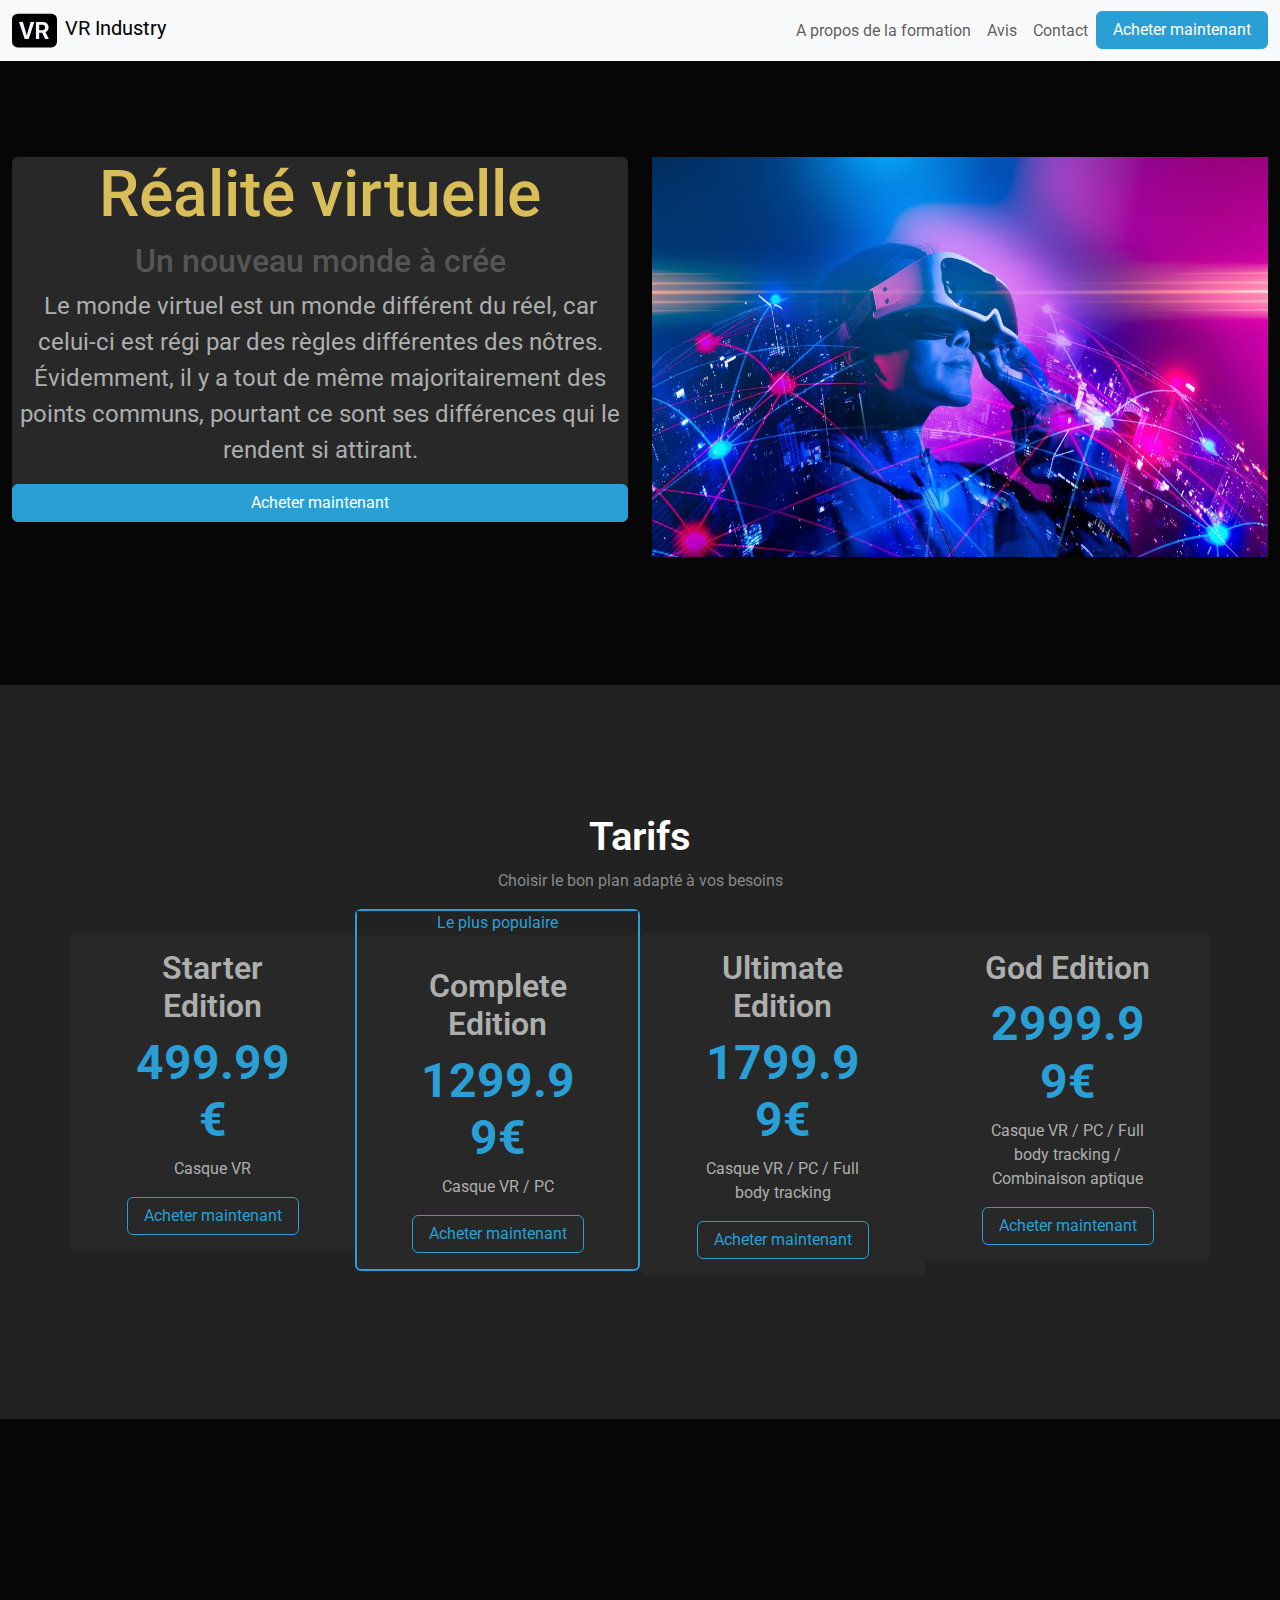
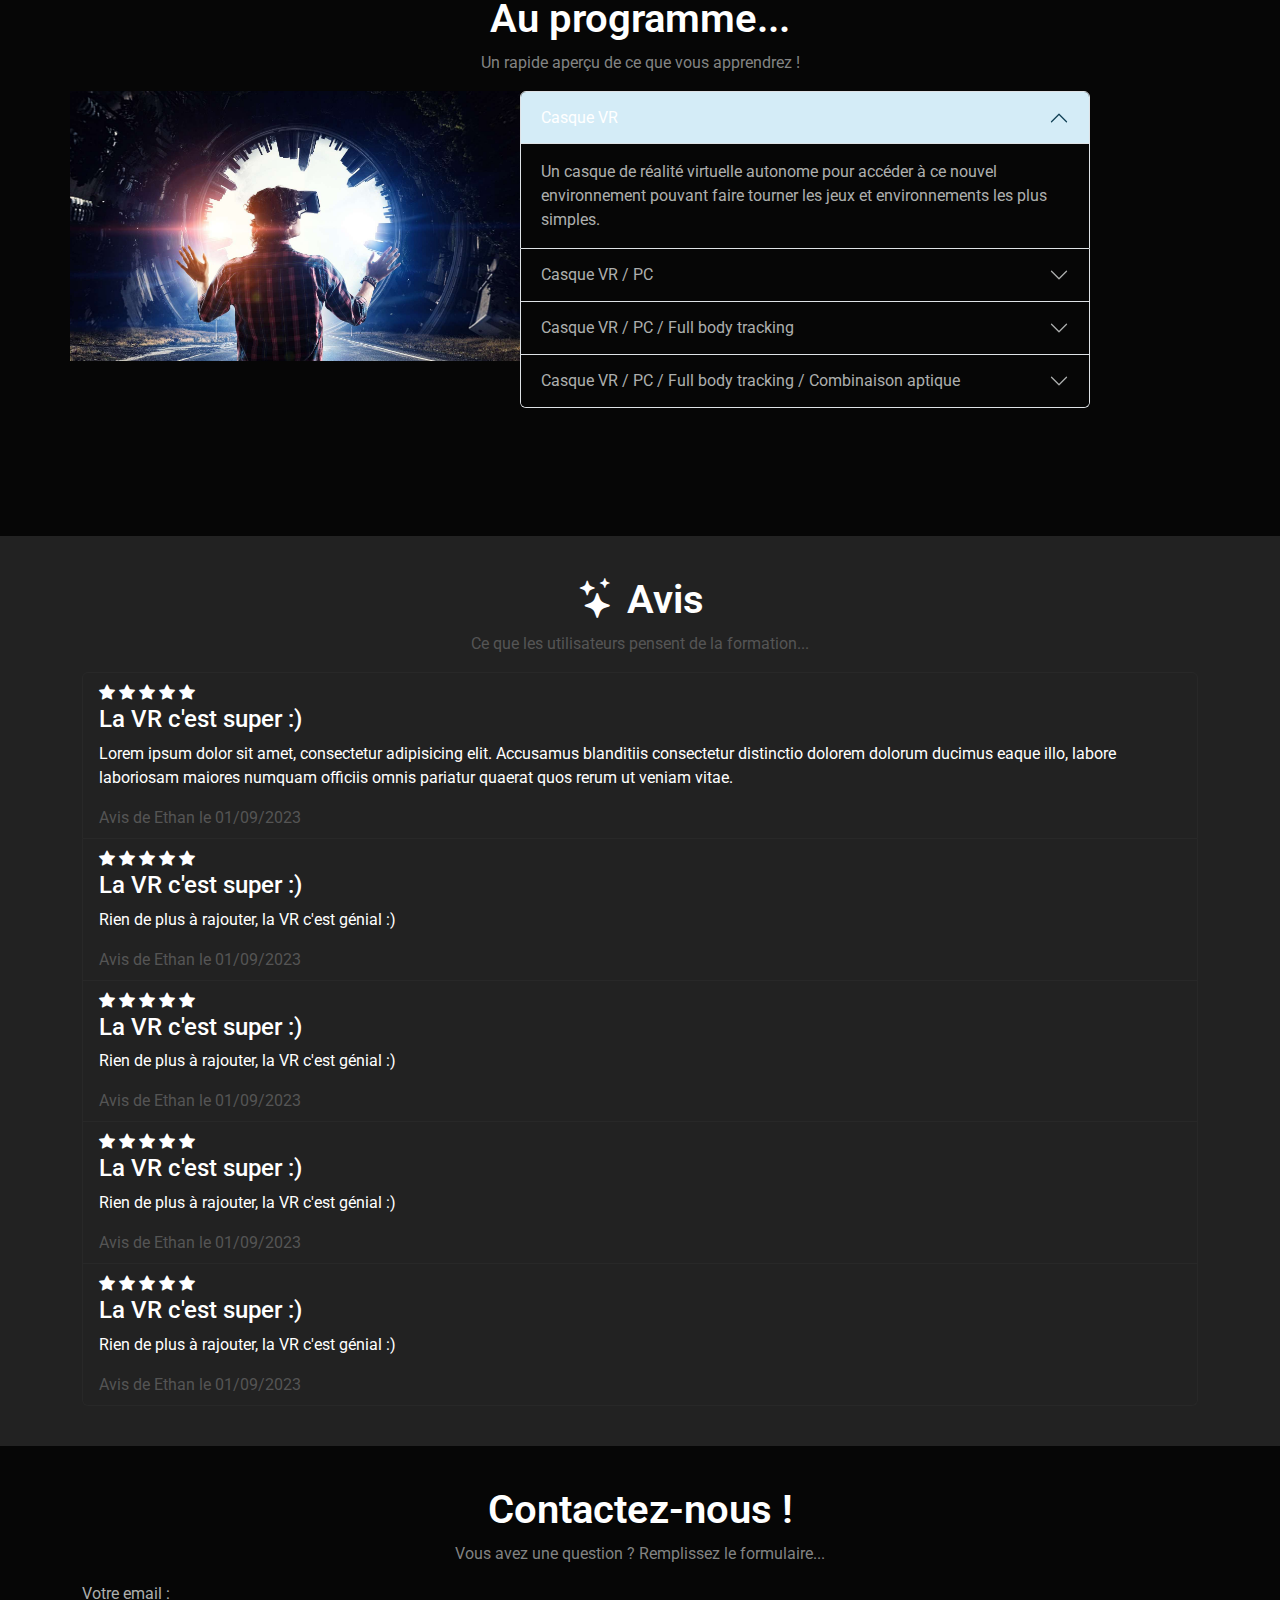
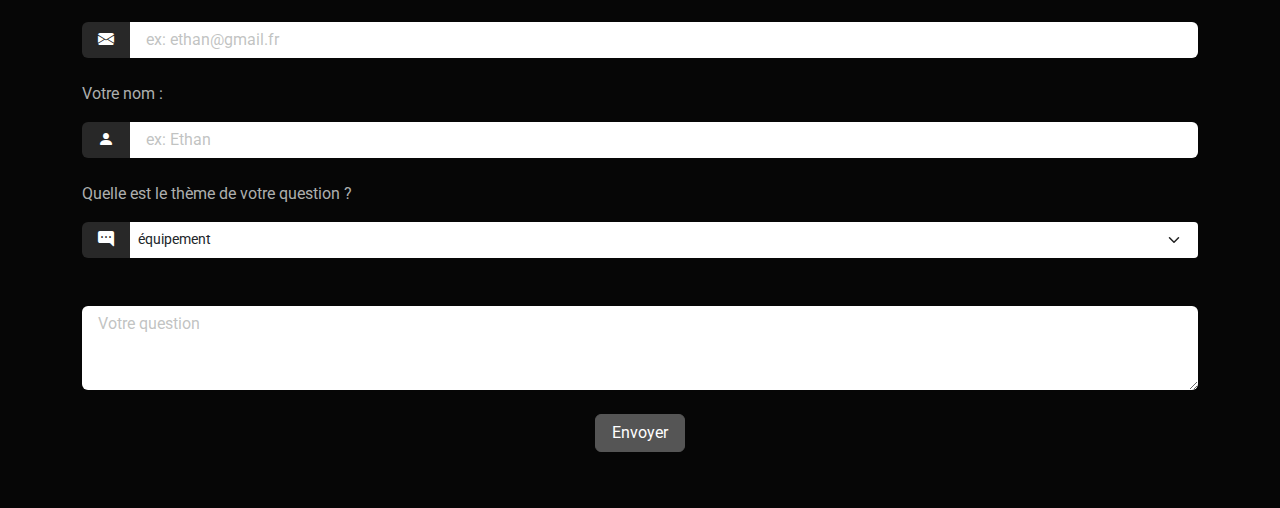
<file: index.html>
<!doctype html>
<html lang="fr">
<head>
    <meta charset="UTF-8">
    <meta name="viewport"
          content="width=device-width, user-scalable=no, initial-scale=1.0, maximum-scale=1.0, minimum-scale=1.0">
    <meta http-equiv="X-UA-Compatible" content="ie=edge">
    <link rel="stylesheet" href="assets/css/bootstrap.min.css">
    <link rel="stylesheet" href="https://cdn.jsdelivr.net/npm/bootstrap-icons@1.11.3/font/bootstrap-icons.min.css">
    <style>
        section {
            padding: 40px 0;
        }
    </style>
    <title>VR Industry</title>
</head>
<body>
<!--    Barre de navigation-->
<header>
    <section class="p-0">

        <nav class="navbar navbar-expand-md bg-body-tertiary">
            <div class="container-fluid">
                <div class="d-flex justify-content-start">
                    <svg xmlns="http://www.w3.org/2000/svg" width="45" height="45" color="#000000" fill="currentColor"
                         class="bi bi-badge-vr-fill" viewBox="0 0 16 16">
                        <path d="M9.673 5.933v1.938h1.033c.66 0 1.068-.316 1.068-.95 0-.64-.422-.988-1.05-.988z"/>
                        <path d="M0 4a2 2 0 0 1 2-2h12a2 2 0 0 1 2 2v8a2 2 0 0 1-2 2H2a2 2 0 0 1-2-2zm5.937 7 1.99-5.999H6.61L5.277 9.708H5.22L3.875 5.001H2.5L4.508 11zM8.5 5.001V11h1.173V8.763h1.064L11.787 11h1.327L11.91 8.583C12.455 8.373 13 7.779 13 6.9c0-1.147-.773-1.9-2.105-1.9H8.5z"/>
                    </svg>
                    <a class="navbar-brand ms-2" href="#">VR Industry</a>
                </div>
                <form class="d-flex justify-content-end">
                    <button class="navbar-toggler" type="button" data-bs-toggle="collapse"
                            data-bs-target="#navbarSupportedContent" aria-controls="navbarSupportedContent"
                            aria-expanded="false" aria-label="Toggle navigation">
                        <span class="navbar-toggler-icon"></span>
                    </button>
                    <div class="collapse navbar-collapse" id="navbarSupportedContent">
                        <ul class="navbar-nav me-auto">
                            <li class="nav-item">
                                <a class="nav-link" href="#contenu">A propos de la formation</a>
                            </li>
                            <li class="nav-item">
                                <a class="nav-link" href="#avis">Avis</a>
                            </li>
                            <li class="nav-item">
                                <a class="nav-link" href="#contact">Contact</a>
                            </li>
                            <li class="nav-item">
                                <a class="btn btn-primary" href="#tarifs" role="button">Acheter maintenant</a>
                            </li>
                        </ul>
                    </div>
                </form>
            </div>
        </nav>

    </section>
</header>
<main>
    <!--    Présentation-->
    <section id="presentation">
        <section class="mt-3">
            <div class="container-fluid">

                <div class="row justify-content-between align-middle">
                    <div class="col col-12 col-md-6">
                        <div class="card border-0 mx-auto text-center">
                            <h3 class="card-title fs-1 text-gold">Réalité virtuelle</h3>
                            <h5 class="card-title fs-4 text-secondary">Un nouveau monde à crée</h5>
                            <p class="card-text fs-5">Le monde virtuel est un monde différent du réel, car celui-ci est régi par des règles différentes des nôtres.
                                Évidemment, il y a tout de même majoritairement des points communs, pourtant ce sont ses différences qui le rendent si attirant.</p>
                            <a href="#tarifs" class="btn btn-primary">Acheter maintenant</a>
                        </div>
                    </div>
                    <div class="d-md-block d-none col align-items-center">
                        <img src="./assets/images/VR.jpg" height="400"
                             class="card-img-top "
                             alt="...">
                    </div>
                </div>
            </div>
        </section>
    </section>

    <!--    Tarifs-->
    <section id="tarifs" class="bg-light mt-5 mb-5">
        <section class="mt-5 mb-5">

            <div class="container">

                <h3 class="text-center fw-semibold">Tarifs</h3>

                <p class="text-center text-body-secondary">Choisir le bon plan adapté à vos besoins</p>

                <div class="row">
                    <div class="col p-0 col-12 col-lg-3">
                        <div class="card mb-3 mx-0 border-0 mt-4">
                            <div class="card-body text-center w-75 mx-auto">

                                <h4 class="card-title fw-semibold"> Starter Edition</h4>

                                <h2 class="fs-2 text-primary fw-bold">499.99€</h2>

                                <p class="card-text d-lg-block d-none"> Casque VR </p>
                                <a class="btn btn-outline-primary">Acheter maintenant</a>
                            </div>
                        </div>
                    </div>


                    <div class="col p-0 col-12 col-lg-3">
                        <div class="card mb-3 mx-0 border-2 border-primary">
                            <p class="text-primary bg-light mt-0 text-center"> Le plus populaire</p>

                            <div class="card-body text-center w-75 mx-auto">
                                <h4 class="card-title fw-semibold"> Complete Edition</h4>

                                <h2 class="fs-2 text-primary fw-bold">1299.99€</h2>

                                <p class="card-text d-lg-block d-none"> Casque VR / PC </p>
                                <a class="btn btn-outline-primary">Acheter maintenant</a>
                            </div>
                        </div>
                    </div>


                    <div class="col p-0 col-12 col-lg-3">
                        <div class="card mb-3 mx-0 border-0 mt-4">
                            <div class="card-body text-center w-75 mx-auto">

                                <h4 class="card-title fw-semibold"> Ultimate Edition</h4>

                                <h2 class="fs-2 text-primary fw-bold">1799.99€</h2>

                                <p class="card-text d-lg-block d-none"> Casque VR / PC / Full body tracking </p>
                                <a class="btn btn-outline-primary">Acheter maintenant</a>
                            </div>
                        </div>
                    </div>

                    <div class="col p-0 col-12 col-lg-3">
                        <div class="card mb-3 mx-0 border-0 mt-4">
                            <div class="card-body text-center w-75 mx-auto">

                                <h4 class="card-title fw-semibold"> God Edition</h4>

                                <h2 class="fs-2 text-primary fw-bold">2999.99€</h2>

                                <p class="card-text d-lg-block d-none"> Casque VR / PC / Full body tracking / Combinaison aptique </p>
                                <a class="btn btn-outline-primary">Acheter maintenant</a>
                            </div>
                        </div>
                    </div>
                </div>
            </div>
        </section>
    </section>

    <!--    contenu-->
    <section id="contenu">
        <section class="mt-5 mb-5">
            <div class="container">

                <h3 class="text-center fw-semibold">Au programme...</h3>

                <p class="text-center text-body-secondary">Un rapide aperçu de ce que vous apprendrez !</p>

                <div class="row">
                    <div class="col p-0 col-12 col-lg-6" style="width: 450px">

                        <img src="./assets/images/VR2.jpg" class="mx-auto card-img-top"
                             alt="...">

                    </div>


                    <div class="col p-0 col-12 col-lg-6">
                        <div class="accordion" id="accordionExample">
                            <div class="accordion-item">
                                <h2 class="accordion-header">
                                    <button class="accordion-button" type="button" data-bs-toggle="collapse"
                                            data-bs-target="#collapseOne" aria-expanded="true" aria-controls="collapseOne">
                                        Casque VR
                                    </button>
                                </h2>
                                <div id="collapseOne" class="accordion-collapse collapse show"
                                     data-bs-parent="#accordionExample">
                                    <div class="accordion-body">
                                        Un casque de réalité virtuelle autonome pour accéder à ce nouvel environnement
                                        pouvant faire tourner les jeux et environnements les plus simples.
                                    </div>
                                </div>
                            </div>
                            <div class="accordion-item">
                                <h2 class="accordion-header">
                                    <button class="accordion-button collapsed" type="button" data-bs-toggle="collapse"
                                            data-bs-target="#collapseTwo" aria-expanded="false" aria-controls="collapseTwo">
                                        Casque VR / PC
                                    </button>
                                </h2>
                                <div id="collapseTwo" class="accordion-collapse collapse" data-bs-parent="#accordionExample">
                                    <div class="accordion-body">
                                        L'ajout de l'ordinateur dans la formule permet de faire tourner une plus grande
                                        variété de jeux, il peut également supporter des jeux plus conséquents. De plus,
                                        il débloquera certaines fonctionnalités dans certains jeux.
                                    </div>
                                </div>
                            </div>
                            <div class="accordion-item">
                                <h2 class="accordion-header">
                                    <button class="accordion-button collapsed" type="button" data-bs-toggle="collapse"
                                            data-bs-target="#collapseThree" aria-expanded="false" aria-controls="collapseThree">
                                        Casque VR / PC / Full body tracking
                                    </button>
                                </h2>
                                <div id="collapseThree" class="accordion-collapse collapse" data-bs-parent="#accordionExample">
                                    <div class="accordion-body">
                                        Le full body tracking permet une immersion accrue, car celui-ci traque et
                                        retransmet tout le corps dans le jeu.
                                    </div>
                                </div>
                            </div>
                            <div class="accordion-item">
                                <h2 class="accordion-header">
                                    <button class="accordion-button collapsed" type="button" data-bs-toggle="collapse"
                                            data-bs-target="#collapseFour" aria-expanded="false" aria-controls="collapseFour">
                                        Casque VR / PC / Full body tracking / Combinaison aptique
                                    </button>
                                </h2>
                                <div id="collapseFour" class="accordion-collapse collapse" data-bs-parent="#accordionExample">
                                    <div class="accordion-body">
                                        Une combinaison haptique est une combinaison à même le corps, celle-ci vibre au
                                        endroit où l'avatar (votre corps virtuel) est touché. Cela permet une meilleure immersion.
                                    </div>
                                </div>
                            </div>
                        </div>
                    </div>
                </div>
            </div>
        </section>
    </section>
    <!--    Avis-->
    <section id="avis" class="bg-light">
        <div class="container">

            <h3 class="text-center fw-semibold"><i class="bi bi-stars"></i> Avis</h3>

            <p class="text-center text-secondary">Ce que les utilisateurs pensent de la formation...</p>

            <ul class="list-group">
                <li class="list-group-item">
                    <i class="bi bi-star-fill"></i> <i class="bi bi-star-fill"></i> <i class="bi bi-star-fill"></i> <i
                        class="bi bi-star-fill"></i> <i class="bi bi-star-fill"></i>

                    <h5> La VR c'est super :)</h5>

                    <p> Lorem ipsum dolor sit amet, consectetur adipisicing elit. Accusamus blanditiis consectetur distinctio
                        dolorem dolorum ducimus eaque illo, labore laboriosam maiores numquam officiis omnis pariatur quaerat
                        quos rerum ut veniam vitae. </p>

                    <div class="text-secondary">Avis de Ethan le 01/09/2023</div>
                </li>

                <li class="list-group-item">
                    <i class="bi bi-star-fill"></i> <i class="bi bi-star-fill"></i> <i class="bi bi-star-fill"></i> <i
                        class="bi bi-star-fill"></i> <i class="bi bi-star-fill"></i>

                    <h5> La VR c'est super :)</h5>

                    <p>Rien de plus à rajouter, la VR c'est génial :)</p>

                    <div class="text-secondary">Avis de Ethan le 01/09/2023</div>
                </li>

                <li class="list-group-item">
                    <i class="bi bi-star-fill"></i> <i class="bi bi-star-fill"></i> <i class="bi bi-star-fill"></i> <i
                        class="bi bi-star-fill"></i> <i class="bi bi-star-fill"></i>

                    <h5> La VR c'est super :)</h5>

                    <p>Rien de plus à rajouter, la VR c'est génial :)</p>

                    <div class="text-secondary">Avis de Ethan le 01/09/2023</div>
                </li>

                <li class="list-group-item">
                    <i class="bi bi-star-fill"></i> <i class="bi bi-star-fill"></i> <i class="bi bi-star-fill"></i> <i
                        class="bi bi-star-fill"></i> <i class="bi bi-star-fill"></i>

                    <h5> La VR c'est super :)</h5>

                    <p>Rien de plus à rajouter, la VR c'est génial :)</p>

                    <div class="text-secondary">Avis de Ethan le 01/09/2023</div>
                </li>

                <li class="list-group-item">
                    <i class="bi bi-star-fill"></i> <i class="bi bi-star-fill"></i> <i class="bi bi-star-fill"></i> <i
                        class="bi bi-star-fill"></i> <i class="bi bi-star-fill"></i>

                    <h5> La VR c'est super :)</h5>

                    <p>Rien de plus à rajouter, la VR c'est génial :)</p>

                    <div class="text-secondary">Avis de Ethan le 01/09/2023</div>
                </li>
            </ul>
        </div>
    </section>
    <!--    Contact-->
    <section id="contact" class="container">
            <h3 class="text-center fw-semibold">Contactez-nous !</h3>

            <p class="text-center text-body-secondary">Vous avez une question ? Remplissez le formulaire...</p>

            <div class="mb-4">
                <p>Votre email :</p>
                <div class="input-group">
                <span class="input-group-text" id="basic-addon1">
                  <i class="bi bi-envelope-fill"></i>
                </span>
                    <input type="text" class="form-control" placeholder="ex: ethan@gmail.fr" aria-label="Input group example" aria-describedby="basic-addon1">
                </div>
            </div>

            <div class="mb-4"><p>Votre nom :</p>
                <div class="input-group">
                <span class="input-group-text" id="basic-addon2">
                  <i class="bi bi-person-fill"></i>
                </span>
                    <input type="text" class="form-control" placeholder="ex: Ethan" aria-label="Input group example" aria-describedby="basic-addon2">
                </div>
            </div>

            <div class="mb-5">
                <p>Quelle est le thème de votre question ?</p>
                <div class="input-group">
                <span class="input-group-text" id="basic-addon3">
                  <i class="bi bi-chat-right-dots-fill"></i>
                </span>
                    <select class="form-select form-select-sm" aria-label="Small select example">
                        <option value="1">équipement</option>
                        <option value="2">jeu/application</option>
                        <option value="3">livraison</option>
                    </select>
                </div>
            </div>

            <div class="mb-4 mt-5">
            <textarea class="form-control" id="exampleFormControlTextarea1" rows="3"
                  placeholder="Votre question"></textarea>
            </div>

            <p class="text-center"><a class="btn btn-secondary">Envoyer</a></p>
    </section>
</main>
<footer>

</footer>
<script src="assets/js/bootstrap.bundle.min.js"></script>
</body>
</html>
</file>
